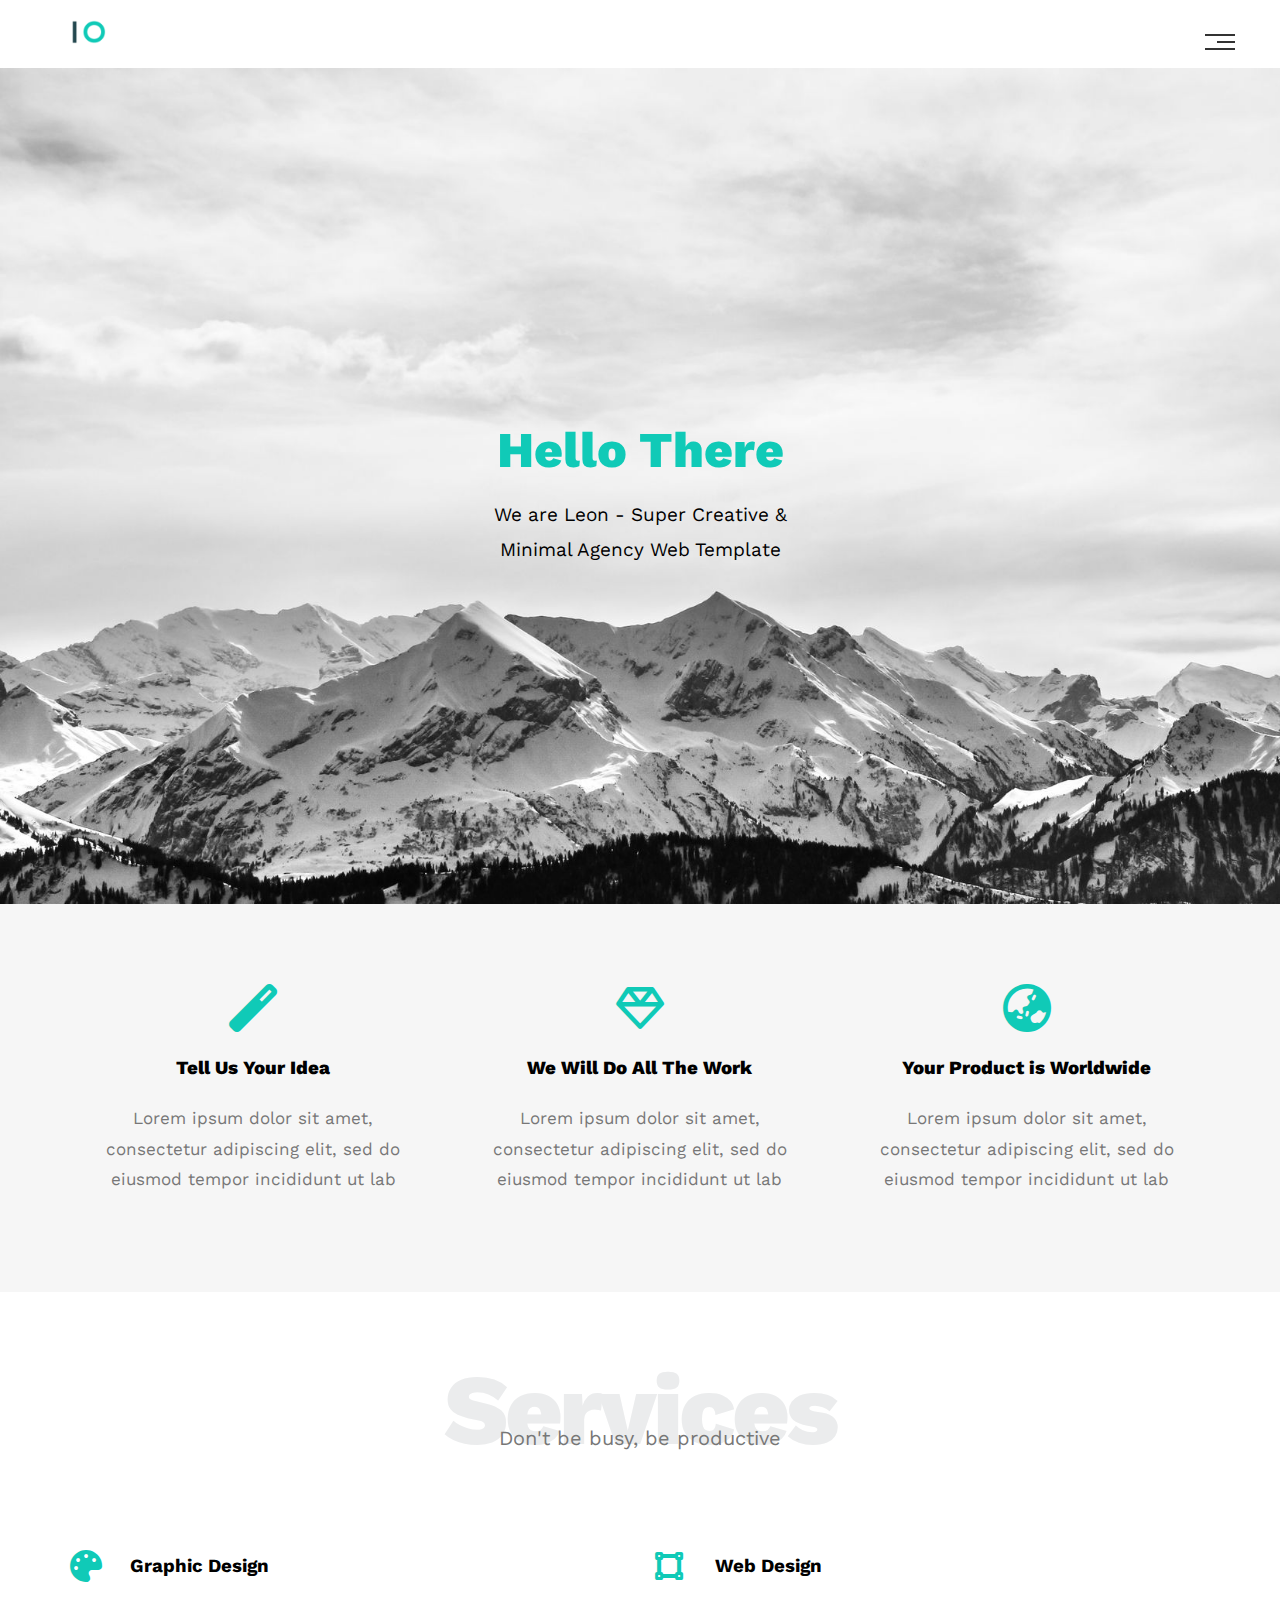
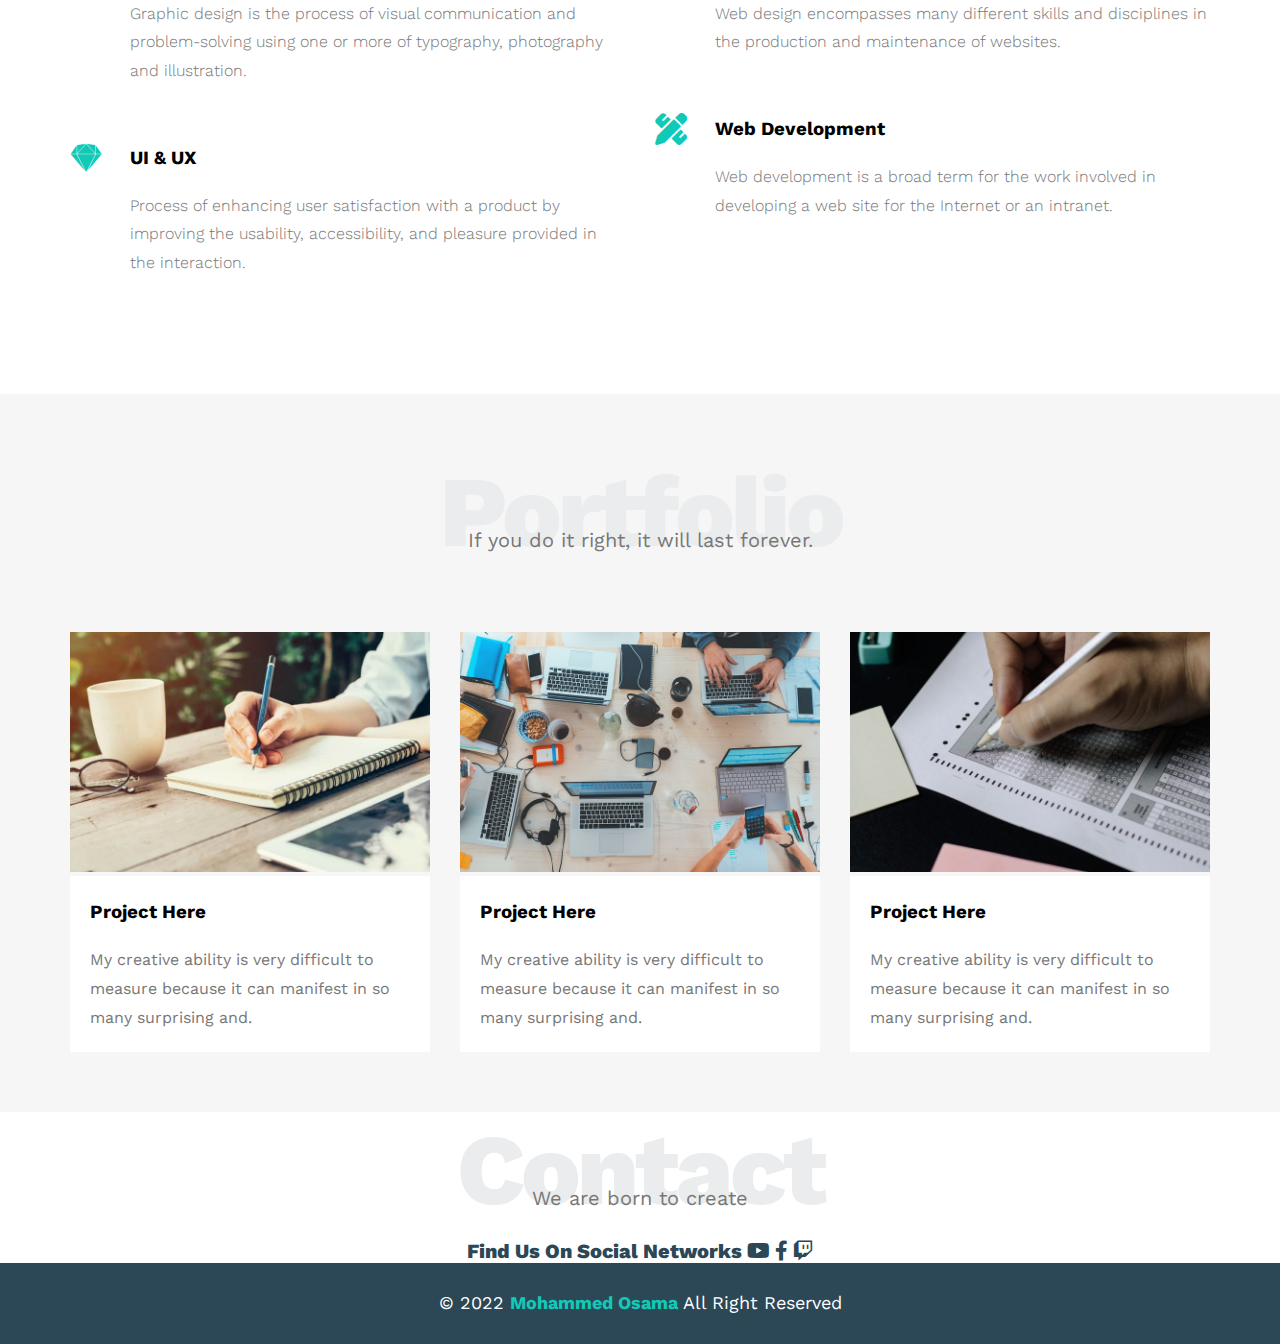
<file: index.html>
<!DOCTYPE html>
<html lang="en">

<head>
  <meta charset="UTF-8" />
  <meta http-equiv="X-UA-Compatible" content="IE=edge" />
  <meta name="viewport" content="width=device-width, initial-scale=1.0" />
  <!-- *Main Template CSS File -->
  <link rel="stylesheet" href="css/style.css">
  <!-- *Render All Elements Normally -->
  <link rel="stylesheet" href="css/normalize.css">
  <!-- *Font Awesome Liberary -->
  <link rel="stylesheet" href="css/all.css">
  <!-- *Google Fonts -->
  <link rel="preconnect" href="https://fonts.gstatic.com" />
  <link href="https://fonts.googleapis.com/css2?family=Work+Sans:wght@200;300;400;500;600;700;800&display=swap"
    rel="stylesheet" />
  <title>Leon Template One</title>
</head>

<body>
  <!-- Start Header -->
  <div class="header">
    <div class="container">
      <a href="#"> <img id="#" src="imgs/logo.png" alt="logo"> </a>
      <div class="links">
        <span class="icon">
          <span></span>
          <span></span>
          <span></span>
        </span>
        <ul>
          <li><a href="#services">Services</a></li>
          <li><a href="#portfolio">Portfolio</a></li>
          <li><a href="about.html">About</a></li>
          <li><a href="#contact">Contact</a></li>
        </ul>
      </div>
    </div>
  </div>
  <!-- End Header -->
  <!-- Start Landing -->
  <div class="landing">
    <div class="intro-text">
      <h1>Hello There</h1>
      <p>We are Leon - Super Creative & Minimal Agency Web Template</p>
    </div>
  </div>
  <!-- End Landing -->
  <!-- Start Features -->
  <div class="features">
    <div class="container">
      <div class="feat">
        <i class="fas fa-magic fa-3x"></i>
        <h3>Tell Us Your Idea</h3>
        <p>Lorem ipsum dolor sit amet, consectetur adipiscing elit, sed do eiusmod tempor incididunt ut lab</p>
      </div>
      <div class="feat">
        <i class="far fa-gem fa-3x"></i>
        <h3>We Will Do All The Work</h3>
        <p>Lorem ipsum dolor sit amet, consectetur adipiscing elit, sed do eiusmod tempor incididunt ut lab</p>
      </div>
      <div class="feat">
        <i class="fas fa-globe-asia fa-3x"></i>
        <h3>Your Product is Worldwide</h3>
        <p>Lorem ipsum dolor sit amet, consectetur adipiscing elit, sed do eiusmod tempor incididunt ut lab</p>
      </div>
    </div>
  </div>
  </div>
  <!-- End Features -->
  <!-- Start Services -->
  <div class="services" id="services">
    <div class="container">
      <h2 class="vip-heading">Services</h2>
      <p>Don't be busy, be productive</p>
      <div class="ser-content">
        <div class="col">
          <!-- Start Service -->
          <div class="srv">
            <i class="fas fa-palette fa-2x"></i>
            <div class="text">
              <h3>Graphic Design</h3>
              <p>
                Graphic design is the process of visual communication and problem-solving using one or more of
                typography, photography and illustration.
              </p>
            </div>
          </div>
          <div class="srv">
            <i class="fab fa-sketch fa-2x"></i>
            <div class="text">
              <h3>UI & UX</h3>
              <p>
                Process of enhancing user satisfaction with a product by improving the usability, accessibility, and
                pleasure provided in the interaction.
              </p>
            </div>
          </div>
          <!-- End Service -->
        </div>
        <div class="col">
          <!-- Start Services -->
          <div class="srv">
            <i class="fas fa-vector-square fa-2x"></i>
            <div class="text">
              <h3>Web Design</h3>
              <p>
                Web design encompasses many different skills and disciplines in the production and maintenance of
                websites.
              </p>
            </div>
          </div>
          <div class="srv">
            <i class="fas fa-pencil-ruler fa-2x"></i>
            <div class="text">
              <h3>Web Development</h3>
              <p>
                Web development is a broad term for the work involved in developing a web site for the Internet or an
                intranet.
              </p>
            </div>
          </div>
          <!-- End Services -->
        </div>
      </div>
    </div>
  </div>
  <!-- End Services -->
  <!-- Start Portfolio -->
  <div class="portfolio" id="portfolio">
    <div class="container">
      <h2 class="vip-heading">Portfolio</h2>
      <p>If you do it right, it will last forever.</p>
      <div class="portfolio-content">
        <div class="col">
          <img src="imgs/portfolio-1.jpg" alt="">
          <div class="info">
            <h3>Project Here</h3>
            <p>My creative ability is very difficult to measure because it can manifest in so many surprising and.</p>
          </div>
        </div>
        <div class="col">
          <img src="imgs/portfolio-2.jpg" alt="">
          <div class="info">
            <h3>Project Here</h3>
            <p>My creative ability is very difficult to measure because it can manifest in so many surprising and.</p>
          </div>
        </div>
        <div class="col">
          <img src="imgs/portfolio-3.jpg" alt="">
          <div class="info">
            <h3>Project Here</h3>
            <p>My creative ability is very difficult to measure because it can manifest in so many surprising and.</p>
          </div>
        </div>
      </div>
    </div>
  </div>
  <!-- End Portfolio -->
  <!-- Start Contact -->
  <div class="contact" id="contact">
    <h2 class="vip-heading">Contact</h2>
    <p>We are born to create</p>
    <div class="text">
      <div class="social">
        Find Us On Social Networks
        <i class="fab fa-youtube"></i>
        <i class="fab fa-facebook-f"></i>
        <i class="fab fa-twitch"></i>
      </div>
    </div>
  </div>
  <!-- End Contact -->
  <!-- Start Footer -->
  <div class="footer">© 2022 <span>Mohammed Osama</span> All Right Reserved</div>
  <!-- End Footer -->
</body>

</html>
</file>
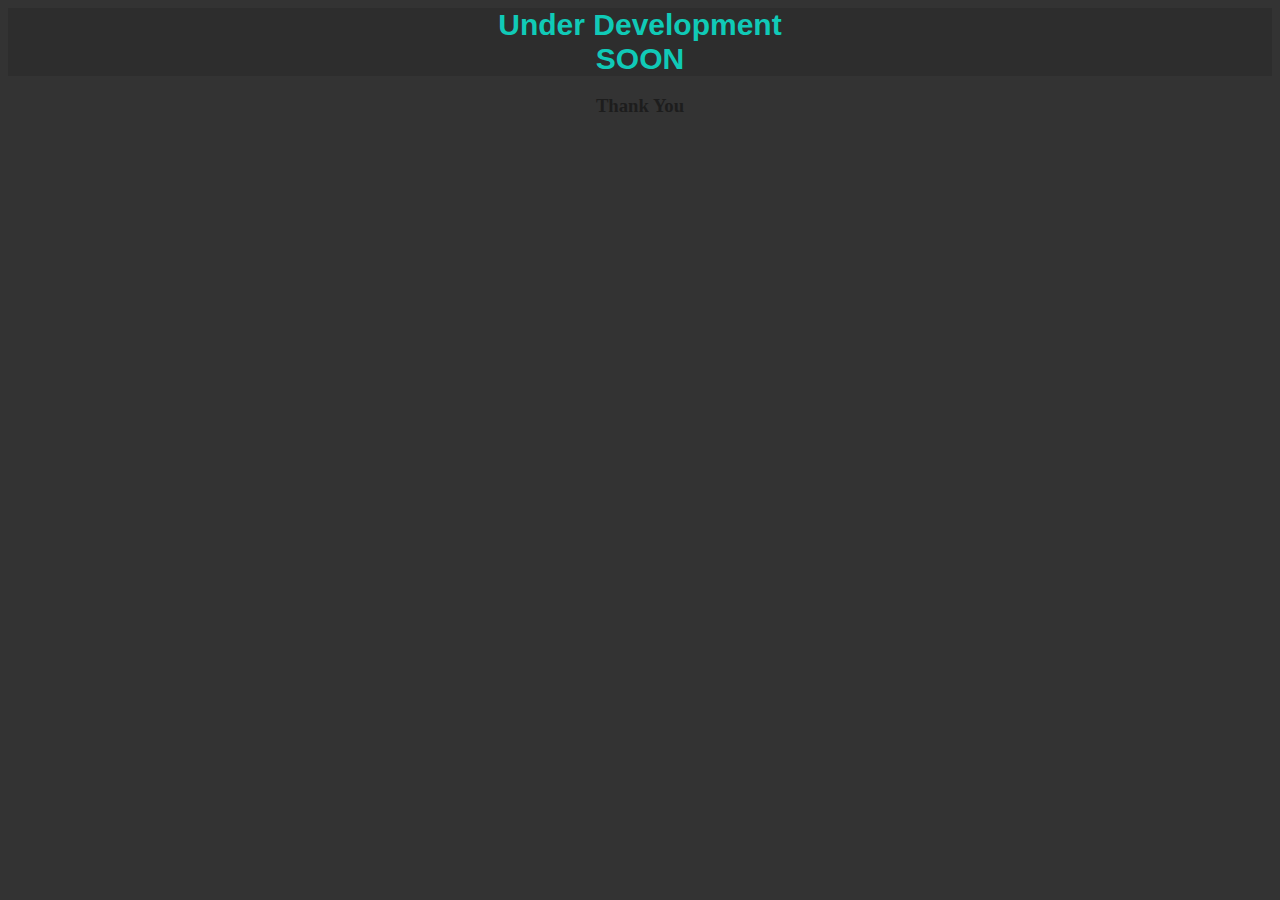
<file: about.html>
<!DOCTYPE html>
<html lang="en">

<head>
  <meta charset="UTF-8">
  <meta http-equiv="X-UA-Compatible" content="IE=edge">
  <meta name="viewport" content="width=device-width, initial-scale=1.0">
  <link rel="stylesheet" href="css/about.css">
  <title>About</title>
</head>

<body>
  <h2>Under Development</h2>
  <h1>SOON</h1>
  <h3>Thank You</h3>
</body>

</html>
</file>
<file: css/style.css>
/* Root */
:root {
  --main-color: #10cab7;
  --sec-color: #777777;
  --vip-color: #ebeced;
  --foot-color: #2c4755;
  --page-color: #f6f6f6;
  --transition: 150ms;
  --line-height: 1.8;
  --pad: 60px;
}

/* End Root */

/* RESET Rules */
h1,
h2,
h3,
h4,
h5,
h6 {
  margin: 0;
  padding: 0;
}
/* RESET Rules */

/* Start Componants */

.vip-heading {
  color: var(--vip-color);
  font-size: 100px;
  text-align: center;
  font-weight: 800;
  letter-spacing: -4px;
}

.vip-heading + p {
  margin: -40px 0 0;
  font-size: 20px;
  text-align: center;
  color: var(--sec-color);
}

@media (max-width: 767px) {
  .vip-heading {
    font-size: 60px;
  }
  .vip-heading + p {
    margin-top: -20px;
  }
}

/* End Componants */

/* Start Global Rules  */
* {
  box-sizing: border-box;
}
html {
  scroll-behavior: smooth;
}
body {
  font-family: "Work Sans", sans-serif;
}
.container {
  padding-left: 15px;
  padding-right: 15px;
  margin-left: auto;
  margin-right: auto;
}
/* Small */

@media (min-width: 768px) {
  .container {
    width: 750px;
  }
}

/* Medium */

@media (min-width: 992px) {
  .container {
    width: 970px;
  }
}

/* Large */

@media (min-width: 1200px) {
  .container {
    width: 1170px;
  }
}

/* End Global Rules  */

/* Start Header */
.header {
  padding: 20px;
  position: sticky;
  top: 0px;
  z-index: 1;
}

.header .container {
  display: flex;
  justify-content: space-between;
  align-items: center;
}

.header > .container > a img {
  width: 60px;
}

.header .links {
  position: relative;
  padding: 5px;
}

.header .links .icon {
  width: 30px;
  display: flex;
  justify-content: flex-end;
  flex-wrap: wrap;
  position: absolute;
}

.header .links .icon span {
  background-color: #333;
  height: 2px;
  width: 100%;
  margin-bottom: 5px;
  transition: var(--transition);
  -webkit-transition: var(--transition);
  -moz-transition: var(--transition);
  -ms-transition: var(--transition);
  -o-transition: var(--transition);
}

.header .links .icon span:nth-child(2) {
  width: 60%;
}

.header .links:hover .icon span:nth-child(2) {
  width: 100%;
}

.header .links ul {
  list-style: none;
  padding: 0;
  margin: 0;
  background-color: var(--page-color);
  position: absolute;
  left: -170px;
  top: 40px;
  min-width: 200px;
  display: none;
  z-index: 1;
}

.header .links:hover ul {
  display: block;
}

.header .links ul::before {
  content: "";
  border-width: 10px;
  border-style: solid;
  border-color: transparent transparent var(--page-color) transparent;
  position: absolute;
  right: 5px;
  top: -20px;
  padding: 1px;
}

.header .links ul a {
  display: block;
  padding: 15px;
  text-decoration: none;
  color: var(--main-color);
  transition: var(--transition);
  -webkit-transition: var(--transition);
  -moz-transition: var(--transition);
  -ms-transition: var(--transition);
  -o-transition: var(--transition);
}

.header .links ul a:hover {
  padding-left: 25px;
}

.header .links ul li:not(:last-child) a {
  border-bottom: 1px solid #ddd;
}
/* End Header */

/* Start Landing */
.landing {
  background-image: url(../imgs/download.jpg);
  background-size: cover;
  height: calc(100vh - 64px);
  position: relative;
}

.intro-text {
  text-align: center;
  position: absolute;
  top: 50%;
  left: 50%;
  transform: translate(-50%, -50%);
  width: 320px;
  max-width: 100%;
  -webkit-transform: translate(-50%, -50%);
  -moz-transform: translate(-50%, -50%);
  -ms-transform: translate(-50%, -50%);
  -o-transform: translate(-50%, -50%);
}
.intro-text h1 {
  font-size: 50px;
  color: var(--main-color);
  margin-bottom: 20px;
  font-weight: 800;
}
.intro-text p {
  font-size: 19px;
  width: 320px;
  line-height: var(--line-height);
}

/* End Landing */

/* Start Features */
.features {
  padding-top: var(--pad);
  padding-bottom: var(--pad);
  background-color: var(--page-color);
}

.features .container {
  display: grid;
  grid-template-columns: repeat(auto-fill, minmax(300px, 1fr));
  gap: 20px;
}

.features .feat {
  padding: 20px;
  text-align: center;
  line-height: var(--line-height);
}

.features .feat h3 {
  font-weight: 800;
}
.features .feat p {
  color: var(--sec-color);
  font-size: 17px;
}

.features .feat i {
  color: var(--main-color);
  margin-bottom: 20px;
}
/* End Features */

/* Start Services*/
.services {
  padding-top: var(--pad);
  padding-bottom: var(--pad);
}

.services .ser-content {
  display: grid;
  grid-template-columns: repeat(auto-fill, minmax(500px, 1fr));
  gap: 30px;
  margin-top: 100px;
}

.services .ser-content .srv {
  display: flex;
  margin-bottom: 40px;
  line-height: var(--line-height);
}

@media (max-width: 767px) {
  .services .ser-content .srv {
    flex-direction: column;
    text-align: center;
  }
  .services .ser-content {
    grid-template-columns: repeat(auto-fill, minmax(300px, 1fr));
  }
}

.services .ser-content .srv i {
  color: var(--main-color);
  flex-basis: 60px;
}

.services .ser-content .srv .text {
  flex: 1;
}

.services .ser-content .srv .text p {
  color: var(--sec-color);
  font-weight: 300;
}

.portfolio {
  padding-top: var(--pad);
  padding-bottom: var(--pad);
  background-color: var(--page-color);
}

.portfolio-content {
  display: grid;
  grid-template-columns: repeat(auto-fill, minmax(300px, 1fr));
  gap: 30px;
  margin-top: 80px;
}

.portfolio-content img {
  max-width: 100%;
}

.portfolio-content .info {
  background-color: white;
  line-height: var(--line-height);
  padding: 20px;
}

.portfolio-content .info p {
  color: var(--sec-color);
  margin-bottom: 0;
}

.contact .text {
  display: flex;
  justify-content: space-evenly;
  margin-top: 30px;
}

.contact .social {
  font-size: 20px;
  font-weight: 800;
  color: var(--foot-color);
}
/* End Services  */

.footer {
  background-color: var(--foot-color);
  color: white;
  padding: 30px 10px;
  text-align: center;
  font-size: 18px;
}

.footer span {
  font-weight: bold;
  color: var(--main-color);
}
</file>
<file: css/about.css>
body {
  background-color: #333;
}

h1,
h2 {
  background-color: #2d2d2d;
  padding: 0px;
  margin: auto auto;
  text-align: center;
  color: #10cab7;
  font-size: 30px;
  font-weight: 800;
  font-family: Arial, Helvetica, sans-serif;
}

h3 {
  text-align: center;
  color: #1d1d1d;
}
</file>
